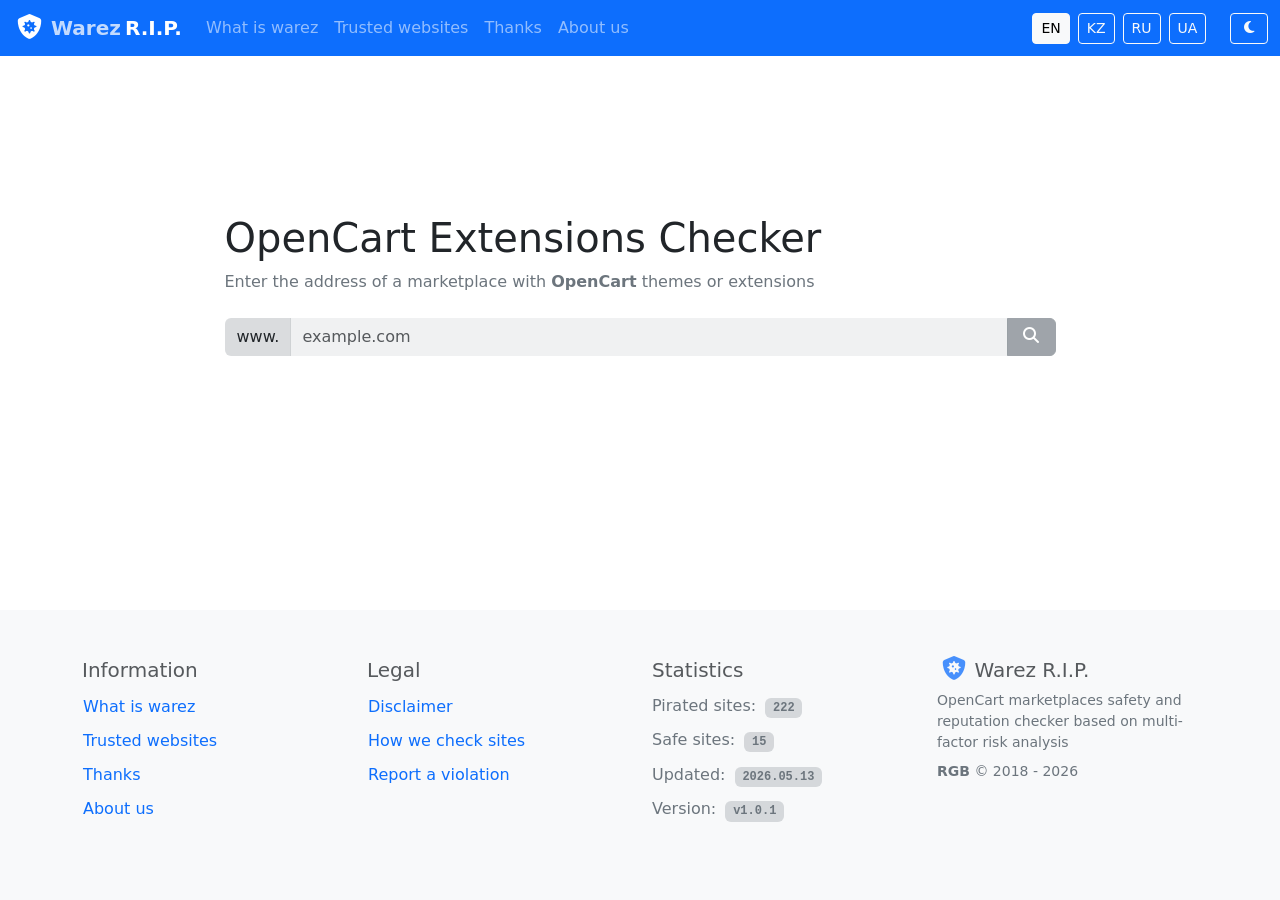
<file: index.html>
<!doctype html>
<html lang="ru">
  <head>
    <meta charset="utf-8">
    <meta name="viewport" content="width=device-width, initial-scale=1">
    <title>Проверка расширений OpenCart</title>
    <meta name="description" content="Сервис проверки безопасности и репутации OpenCart маркетплейсов, распространяющих модули и шаблоны. Анализ признаков пиратства, мошенничества и нелегального контента.">
    <meta name="robots" content="index, follow">
    <meta property="og:title" content="Warez R.I.P.">
    <meta property="og:description" content="Сервис проверки безопасности и репутации OpenCart маркетплейсов, распространяющих модули и шаблоны. Анализ признаков пиратства, мошенничества и нелегального контента.">
    <meta property="og:type" content="website">
    <link rel="canonical" href="https://warez.rip/">
    <link rel="icon" href="/favicon.svg?v=1.0.0" type="image/svg+xml">
    <link rel="icon" type="image/png" sizes="32x32" href="/favicon-32.png?v=1.0.0">
    <link rel="icon" type="image/png" sizes="16x16" href="/favicon-16.png?v=1.0.0">
    <link href="assets/css/bootstrap.min.css" rel="stylesheet">
    <link href="assets/css/stylesheet.css?v=1.0.0" rel="stylesheet">
    <link href="assets/icons/css/wr-font.css?v=1.0.0" rel="stylesheet" type="text/css">
    <script async src="https://www.googletagmanager.com/gtag/js?id=G-KSF5YLEKPT"></script>
    <script>
      window.dataLayer = window.dataLayer || [];
      function gtag(){dataLayer.push(arguments);}
      gtag('js', new Date());

      gtag('config', 'G-KSF5YLEKPT');
    </script>
  </head>

  <body class="d-flex flex-column min-vh-100 is-loading">
    <nav id="navbar" class="navbar navbar-expand-lg navbar-dark bg-primary">
      <div class="container-fluid">
        <span class="navbar-brand d-flex gap-1 align-items-center fs-5 fw-semibold"><i class="wr-icon wr-icon-shield-virus"></i> <span class="opacity-75">Warez</span>R.I.P.</span>
        <button class="navbar-toggler" type="button" data-bs-toggle="collapse" data-bs-target="#navbarNav" aria-controls="navbarNav" aria-expanded="false" aria-label="Toggle navigation">
          <span class="navbar-toggler-icon"></span>
        </button>
        <div class="collapse navbar-collapse mt-2 mt-lg-0" id="navbarNav">
          <ul class="navbar-nav me-4">
            <li class="nav-item py-1 py-lg-0">
              <button type="button" class="nav-link" data-bs-toggle="modal" data-bs-target="#modal-warez" data-i18n="modal-warez-title">Что такое варез?</button>
            </li>
            <li class="nav-item py-1 py-lg-0">
              <button type="button" class="nav-link" data-bs-toggle="modal" data-bs-target="#modal-trusted" data-i18n="modal-trusted-title">Легальные сайты</button>
            </li>
            <li class="nav-item py-1 py-lg-0">
              <button type="button" class="nav-link" data-bs-toggle="modal" data-bs-target="#modal-contributors" data-i18n="modal-contributors-title">Благодарности</button>
            </li>
            <li class="nav-item py-1 py-lg-0">
              <button type="button" class="nav-link" data-bs-toggle="modal" data-bs-target="#modal-about" data-i18n="modal-about-title">О нас</button>
            </li>
          </ul>
          <div class="d-flex gap-2 ms-auto my-3 my-lg-0">
            <button id="lang-en" class="btn btn-outline-light btn-sm" onclick="updateLanguage('en')">EN</button>
            <button id="lang-kk" class="btn btn-light btn-sm" onclick="updateLanguage('kk')">KZ</button>
            <button id="lang-ru" class="btn btn-light btn-sm" onclick="updateLanguage('ru')">RU</button>
            <button id="lang-uk" class="btn btn-light btn-sm" onclick="updateLanguage('uk')">UA</button>
            <button id="theme-toggle" class="btn btn-outline-light btn-sm ms-3"></button>
          </div>
        </div>
      </div>
    </nav>

    <main class="container d-flex flex-column justify-content-center align-items-center flex-grow-1 p-0">
      <div class="row w-100">
        <div class="col-12 col-xl-9 mx-auto">
          <div class="mb-4">
            <h1 class="display-6 main-title mb-2" data-i18n="search-title">Проверка расширений OpenCart</h1>
            <label for="url" class="form-label text-secondary mb-4" data-i18n="search-help">Введите адрес маркетплейса с модулями или шаблонами <strong>OpenCart</strong></label>
            <div id="search-container" class="dropdown position-relative w-100">
              <div class="input-group mb-3">
                <span class="input-group-text border-0 bg-secondary bg-opacity-25">www.</span>
                <input type="url" class="form-control border-0 bg-secondary bg-opacity-10" id="url" placeholder="example.com" aria-controls="suggestions" aria-expanded="false" aria-autocomplete="list">
                <button id="clear-button" class="btn btn-light text-secondary" type="button"><i class="wr-icon wr-icon-xmark"></i></button>
                <button class="btn btn-secondary" type="button" id="search-button" data-bs-toggle="modal" data-bs-target="#modal-report" data-bs-report-source="search" disabled><i class="wr-icon wr-icon-search"></i></button>
              </div>
              <ul id="suggestions" class="dropdown-menu w-100"></ul>
            </div>
          </div>
          <div id="alert-message" class="alert border-0" role="alert"></div>
        </div>
      </div>
    </main>

    <div class="modal fade" id="modal-warez" tabindex="-1" aria-labelledby="modal-warez-label" aria-hidden="true">
      <div class="modal-dialog modal-xl">
        <div class="modal-content">
          <div class="modal-header">
            <h4 class="modal-title" id="modal-warez-label" data-i18n="modal-warez-title">Что такое варез?</h4>
            <button type="button" class="btn-close" data-bs-dismiss="modal" aria-label="Close"></button>
          </div>
          <div class="modal-body p-4">
            <div class="mb-4" data-i18n="modal-warez-intro">
              <p><strong>Варез</strong> (от wares, мн.ч. software — Программное Обеспечение, ПО) — незаконным путем распространяемое программное обеспечение с нарушением авторских прав, взломанным и модифицированным исходным кодом.</p>
              <p>Обычно код модифицируется, чтобы можно было его использовать бесплатно, но в виде «бонуса» пользователи взломанных дополнений (модулей и шаблонов) получают разного рода вредоносное ПО — трояны, майнеры, скрытую рекламы, невидимые ссылки и т.д. Мошенники стараются не просто так, а чтобы как-то монетизировать свою деятельность.</p>
              <p>Веб-сайты, распространяющие взломанное ПО, часто кодируют его файлы с помощью функции eval(). Об опасности использования этой функции вы можете прочесть в <a href="https://www.php.net/manual/en/function.eval.php" target="_blank" rel="nofollow noopener noreferrer">официальной документации PHP</a>:</p>
            </div>
            <div class="card border-danger mb-4">
              <div class="card-body">
                <h5 class="card-title" data-i18n="modal-warez-warning-title">Предупреждение</h5>
                <div>
                  <p data-i18n="modal-warez-warning-text">Использование eval() может быть очень опасно, поскольку позволяет исполнить произвольный код. Использование данной функции не рекомендуется. Если вы полностью убеждены, что нет иного способа воспроизведения необходимого функционала, обратите особое внимание на исключения обработки данных.</p>
                  <a href="https://www.php.net/manual/en/function.eval.php" class="btn btn-outline-danger" target="_blank" rel="nofollow noopener noreferrer"><i class="wr-icon wr-icon-file-lines"></i> <span data-i18n="modal-warez-warning-php-documentation">Официальная документация PHP</span></a>
                </div>
              </div>
            </div>
            <h4 data-i18n="modal-warez-consequences-title">К чему приводит использование вареза?</h4>
            <p data-i18n="modal-warez-consequences-intro">Поскольку бесплатный сыр есть только в одном месте, использование взломанных дополнений обычно вызывает последствия:</p>
            <div class="row row-cols-1 row-cols-xl-3 g-4 mb-5">
              <div class="col">
                <div class="card h-100">
                  <div class="card-body">
                    <h5 class="card-title" data-i18n="modal-warez-consequence-1-title">Нежелательный контент</h5>
                    <p class="card-text" data-i18n="modal-warez-consequence-1-text">На вашем сайте без вашего ведома появляется посторонний код, неизвестные файлы, ссылки</p>
                    <a href="https://web.archive.org/web/20230308041800/https://opencartforum.com/topic/10498-vzlom-sayta-na-opencart-1531/" class="btn btn-outline-primary" target="_blank" rel="nofollow noopener noreferrer"><i class="wr-icon wr-icon-arrow-right"></i> <span data-i18n="btn-example">Пример</span></a>
                  </div>
                </div>
              </div>
              <div class="col">
                <div class="card h-100">
                  <div class="card-body">
                    <h5 class="card-title" data-i18n="modal-warez-consequence-2-title">Скрытая реклама</h5>
                    <p class="card-text" data-i18n="modal-warez-consequence-2-text">Мошенники используют ваш магазин для скрытой рекламы своих собственных веб-ресурсов</p>
                    <a href="https://web.archive.org/web/20251006131522/https://opencartbot.com/blog/opencart-piracy-seo-manipulation" class="btn btn-outline-primary" target="_blank" rel="nofollow noopener noreferrer"><i class="wr-icon wr-icon-arrow-right"></i> <span data-i18n="btn-example">Пример</span></a>
                  </div>
                </div>
              </div>
              <div class="col">
                <div class="card h-100">
                  <div class="card-body">
                    <h5 class="card-title" data-i18n="modal-warez-consequence-3-title">Лишение техподдержки</h5>
                    <p class="card-text" data-i18n="modal-warez-consequence-3-text">Вы не сможете обратиться за технической поддержкой к реальному автору, иначе вас заблокируют</p>
                    <a href="https://web.archive.org/web/20201130014542/https://opencartforum.com/topic/72348-kontakty-v-shapke-sayta/" class="btn btn-outline-primary" target="_blank" rel="nofollow noopener noreferrer"><i class="wr-icon wr-icon-arrow-right"></i> <span data-i18n="btn-example">Пример</span></a>
                  </div>
                </div>
              </div>
              <div class="col">
                <div class="card h-100">
                  <div class="card-body">
                    <h5 class="card-title" data-i18n="modal-warez-consequence-4-title">Спам-рассылки</h5>
                    <p class="card-text" data-i18n="modal-warez-consequence-4-text">С помощью вредоносного кода злоумышленники рассылают спам через почтовый сервер вашего магазина</p>
                    <a href="https://web.archive.org/web/20230308041800/https://opencartforum.com/topic/100548-lezet-virusnya-faviconico/" class="btn btn-outline-primary" target="_blank" rel="nofollow noopener noreferrer"><i class="wr-icon wr-icon-arrow-right"></i> <span data-i18n="btn-example">Пример</span></a>
                  </div>
                </div>
              </div>
              <div class="col">
                <div class="card h-100">
                  <div class="card-body">
                    <h5 class="card-title" data-i18n="modal-warez-consequence-5-title">Увеличение риска взлома</h5>
                    <p class="card-text" data-i18n="modal-warez-consequence-5-text">Сайт с дырами в безопасности становится гораздо легче взломать, а факт взлома можно и не заметить</p>
                    <a href="https://web.archive.org/web/20230308041800/https://opencartforum.com/topic/88220-vzlom-sayta/" class="btn btn-outline-primary" target="_blank" rel="nofollow noopener noreferrer"><i class="wr-icon wr-icon-arrow-right"></i> <span data-i18n="btn-example">Пример</span></a>
                  </div>
                </div>
              </div>
            </div>
            <h4 data-i18n="modal-warez-primary-signs-title">Как распознать пиратские площадки?</h4>
            <p data-i18n="modal-warez-primary-signs-intro">Основные признаки, по которым можно определить сайты мошенников:</p>
            <ol class="list-group list-group-numbered list-group-flush mb-5">
              <li class="list-group-item d-flex justify-content-between align-items-start">
                <div class="ms-2 me-auto">
                  <div class="fw-bold" data-i18n="modal-warez-primary-sign-1-title">Проверьте название сайта в Google</div>
                  <div data-i18n="modal-warez-primary-sign-1-text">Нередко уже на 1-й странице поиска всплывет информация о ворованных дополнениях и пиратстве</div>
                </div>
              </li>
              <li class="list-group-item d-flex justify-content-between align-items-start">
                <div class="ms-2 me-auto">
                  <div class="fw-bold" data-i18n="modal-warez-primary-sign-2-title">Посмотрите на сайте раздел «О нас»</div>
                  <div data-i18n="modal-warez-primary-sign-2-text">Там будут общие фразы типа «команда опытных веб-дизайнеров и разработчиков» или «много лет занимаемся разработкой сайтов на OpenCart» без какой-либо конкретики или портфолио</div>
                </div>
              </li>
              <li class="list-group-item d-flex justify-content-between align-items-start">
                <div class="ms-2 me-auto">
                  <div class="fw-bold" data-i18n="modal-warez-primary-sign-3-title">Поищите автора конкретного модуля или шаблона</div>
                  <div data-i18n="modal-warez-primary-sign-3-text">Пираты могут иметь на сайте сотни расширений, но у них будет один автор или его не будет вообще</div>
                </div>
              </li>
              <li class="list-group-item d-flex justify-content-between align-items-start">
                <div class="ms-2 me-auto">
                  <div class="fw-bold" data-i18n="modal-warez-primary-sign-4-title">Если автор указан — проверьте в Google его имя или никнейм</div>
                  <div data-i18n="modal-warez-primary-sign-4-text">Если ничего нет, автор, вероятно, вымышленный — иначе вы найдете профили на легальных площадках и персональные сайты</div>
                </div>
              </li>
              <li class="list-group-item d-flex justify-content-between align-items-start">
                <div class="ms-2 me-auto">
                  <div class="fw-bold" data-i18n="modal-warez-primary-sign-5-title">Проверьте наличие демо-сайтов и их домены</div>
                  <div data-i18n="modal-warez-primary-sign-5-text">У большинства дополнений их не будет, но иногда (для вида) могут быть добавлены ссылки на подлинные демо-сайты самих авторов</div>
                </div>
              </li>
              <li class="list-group-item d-flex justify-content-between align-items-start">
                <div class="ms-2 me-auto">
                  <div class="fw-bold" data-i18n="modal-warez-primary-sign-6-title">Проверьте наличие платных «VIP-аккаунтов», подписок и тому подобного</div>
                  <div data-i18n="modal-warez-primary-sign-6-text">Механизмы, открывающие доступ ко всем расширениям разных авторов, по определению невозможны на легальных площадках</div>
                </div>
              </li>
              <li class="list-group-item d-flex justify-content-between align-items-start">
                <div class="ms-2 me-auto">
                  <div class="fw-bold" data-i18n="modal-warez-primary-sign-7-title">Поищите юридическую информацию</div>
                  <div data-i18n="modal-warez-primary-sign-7-text">Пираты никогда не указывают свои настоящие реквизиты — из контактов будут лишь e-mail и Telegram</div>
                </div>
              </li>
            </ol>
            <h4 data-i18n="modal-warez-secondary-signs-title">Какие еще доказательства пиратства могут быть?</h4>
            <p data-i18n="modal-warez-secondary-signs-intro">Нелегальные ресурсы часто имеют еще более очевидные признаки:</p>
            <ul>
              <li data-i18n="modal-warez-secondary-sign-1">На дополнения организовываются «складчины», т.е. групповая покупка одного дополнения</li>
              <li data-i18n="modal-warez-secondary-sign-2">В разделах с дополнениями вы видите слова «nulled», «cracked», «складчина», «слив», «без ioncube»</li>
              <li data-i18n="modal-warez-secondary-sign-3">От вас требуют совершить какое-то действие, чтобы скачать файл (поставить лайк, подписаться)</li>
              <li data-i18n="modal-warez-secondary-sign-4">Скачивание дополнений ограничено для тех, кто недавно зарегистрировался, но ограничения можно снять за отдельную плату</li>
              <li data-i18n="modal-warez-secondary-sign-5">Ссылка на загрузку дополнения лежит под спойлером, для раскрытия нужно заплатить администрации</li>
              <li data-i18n="modal-warez-secondary-sign-6">После скачивания файла вы обнаруживаете, что он запаролен, а чтобы узнать пароль, нужно платить администрации</li>
              <li data-i18n="modal-warez-secondary-sign-7">Сайт копирует дизайн или использует отдельные его элементы с официальных сайтов</li>
              <li data-i18n="modal-warez-secondary-sign-8">Ссылки на загрузку дополнений ведут на бесплатные файлообменники, но не на сервер самого сайта</li>
            </ul>
            <p data-i18n="modal-warez-secondary-signs-outro">Конечно, это не все признаки того, что сайт однозначно представляет опасность. Поэтому если вы не уверены, с каким именно сайтом имеете дело, воспользуйтесь этим проверочным сервисом и введите адрес подозрительного сайта в поле ввода. Если нам что-либо известно об указанном сайте — вы сразу получите информацию.</p>
          </div>
          <div class="modal-footer">
            <button type="button" class="btn btn-outline-secondary" data-bs-dismiss="modal" data-i18n="btn-close">Закрыть</button>
          </div>
        </div>
      </div>
    </div>

    <div class="modal fade" id="modal-trusted" tabindex="-1" aria-labelledby="modal-trusted-label" aria-hidden="true">
      <div class="modal-dialog modal-xl">
        <div class="modal-content">
          <div class="modal-header">
            <h4 class="modal-title" id="modal-trusted-label" data-i18n="modal-trusted-title">Легальные сайты</h4>
            <button type="button" class="btn-close" data-bs-dismiss="modal" aria-label="Close"></button>
          </div>
          <div class="modal-body p-4">
            <p data-i18n="modal-trusted-intro">Отличить легальные сайты от нелегальных, распространяющих взломанное и вредоносное программное обеспечение под видом легального, на практике несложно. Количество надёжных площадок ограничено, а их список хорошо известен. В странах Восточной Европы и соседних регионах можно выделить 5 наиболее известных OpenCart-маркетплейсов:</p>
            <ol class="list-group list-group-numbered list-group-flush mb-3">
              <li class="list-group-item d-flex justify-content-between align-items-start">
                <div class="ms-2 me-auto">
                  <div class="fw-bold">OpenCart Forum</div>
                  <div data-i18n="modal-trusted-site-1-text">Крупнейший тематический форум с магазином дополнений и популярной сборкой ocStore</div>
                </div>
              </li>
              <li class="list-group-item d-flex justify-content-between align-items-start">
                <div class="ms-2 me-auto">
                  <div class="fw-bold">LiveOpencart</div>
                  <div data-i18n="modal-trusted-site-2-text">Известный магазин дополнений, работающий с 2014 года</div>
                </div>
              </li>
              <li class="list-group-item d-flex justify-content-between align-items-start">
                <div class="ms-2 me-auto">
                  <div class="fw-bold">Opencart-russia</div>
                  <div data-i18n="modal-trusted-site-3-text">Магазин дополнений с собственной сборкой</div>
                </div>
              </li>
              <li class="list-group-item d-flex justify-content-between align-items-start">
                <div class="ms-2 me-auto">
                  <div class="fw-bold">ProDelo</div>
                  <div data-i18n="modal-trusted-site-4-text">Проект, специализировавшийся на видеообзорах</div>
                </div>
              </li>
              <li class="list-group-item d-flex justify-content-between align-items-start">
                <div class="ms-2 me-auto">
                  <div class="fw-bold">OpenCart Club</div>
                  <div data-i18n="modal-trusted-site-5-text">Проект с форумом и магазином дополнений</div>
                </div>
              </li>
              <li class="list-group-item d-flex justify-content-between align-items-start">
                <div class="ms-2 me-auto">
                  <div class="fw-bold">OpenCart Code</div>
                  <div data-i18n="modal-trusted-site-6-text">Новый маркетплейс от разработчиков дополнений</div>
                </div>
              </li>
            </ol>
            <div class="mb-4" data-i18n="modal-trusted-outro">
              <p>Существует также официальный сайт OpenCart и международный маркетплейс, однако здесь рассматривается прежде всего локальный рынок, где подобные нарушения встречаются чаще.</p>
              <p>В список не включены личные сайты и магазины авторов дополнений, поскольку их достаточно много и за ними сложнее следить. Проверить их подлинность можно напрямую, связавшись с автором.</p>
            </div>
            <div class="card border-warning mb-4">
              <div class="card-body">
                <h5 class="card-title" data-i18n="modal-trusted-attention-title">Обратите внимание</h5>
                <div>
                  <p data-i18n="modal-trusted-attention-text">Если сайт не является личным проектом разработчика и не входит в число известных площадок, перечисленных выше — к нему стоит относиться с повышенной осторожностью и дополнительно проверять его перед использованием.</p>
                  <button type="button" class="btn btn-outline-warning" data-bs-dismiss="modal"><i class="wr-icon wr-icon-arrow-right"></i> <span data-i18n="btn-check-website">Проверить вебсайт</span></button>
                </div>
              </div>
            </div>
          </div>
          <div class="modal-footer">
            <button type="button" class="btn btn-outline-secondary" data-bs-dismiss="modal" data-i18n="btn-close">Закрыть</button>
          </div>
        </div>
      </div>
    </div>

    <div class="modal fade" id="modal-about" tabindex="-1" aria-labelledby="modal-about-label" aria-hidden="true">
      <div class="modal-dialog modal-xl">
        <div class="modal-content">
          <div class="modal-header">
            <h4 class="modal-title" id="modal-about-label" data-i18n="modal-about-title">О нас</h4>
            <button type="button" class="btn-close" data-bs-dismiss="modal" aria-label="Close"></button>
          </div>
          <div class="modal-body p-4">
            <div class="mb-5" data-i18n="modal-about-text">
              <p>Если вы оказались здесь впервые, у вас может возникнуть вопрос: кто и на каком основании определяет надежность сайтов?</p>
              <p>Многие участники сообщества OpenCart давно знают меня под ником <a href="https://web.archive.org/web/20251027223010/https://opencartforum.com/ru/profile/3518-rgb/" target="_blank" rel="nofollow noopener noreferrer">RGB</a>. Этот некоммерческий проект был создан как простой проверочный инструмент и поддерживается на основе личного опыта и вклада участников сообщества. Его цель — помочь пользователям и разработчикам выявлять маркетплейсы, распространяющие взломанные модули и шаблоны OpenCart.</p>
              <p>Сервис публично существует с <strong>мая 2018 года</strong>, что подтверждается <a href="https://web.archive.org/web/20250618050659/https://opencartforum.com/blogs/entry/104-otkuda-mozhno-kachat-moduli/" target="_blank" rel="nofollow noopener noreferrer">обсуждением на форуме</a>. За это время он стал известным инструментом в сообществе и регулярно упоминается в контексте проверки подозрительных ресурсов.</p>
              <p>Добавление сайтов в базу основано на совокупности признаков, а не на единичных случаях. Все ресурсы проходят тщательную проверку перед добавлением, учитывается также история домена, поэтому смена тематики сайта после попадания в базу не играет никакой роли. За всё время существования сервиса случаи пересмотра решений были единичными, что делает случайные ошибки маловероятными.</p>
              <p>Иногда встречаются попытки копирования или частичного воспроизведения сервиса со стороны пиратских ресурсов. Если вы нашли похожий проект с доменом, отличающимся от <strong>warez.rip</strong>, а также с другим списком сайтов — рекомендуется дополнительно проверить его подлинность.</p>
            </div>
            <div class="card mb-4">
              <div class="card-body">
                <h5 class="card-title" data-i18n="modal-about-contacts-title">Для связи и участия в проекте</h5>
                <p class="card-text" data-i18n="modal-about-contacts-text">Свяжитесь с нами, если у вас остались вопросы или вы хотите поделиться информацией</p>
                <div class="d-flex flex-wrap gap-2">
                  <a href="mailto:opencart.check@gmail.com" class="btn btn-primary"><i class="wr-icon wr-icon-envelope-open"></i> <span data-i18n="btn-email">Отправить письмо</span></a>
                  <a href="https://opencartforum.com/ru/profile/3518-rgb/" class="btn btn-secondary" target="_blank" rel="nofollow noopener noreferrer"><i class="wr-icon wr-icon-opencart"></i> <span data-i18n="btn-message">Написать на форум</span></a>
                  <a href="https://github.com/beschasny/warez.rip" class="btn btn-secondary" target="_blank" rel="nofollow noopener noreferrer"><i class="wr-icon wr-icon-github"></i> <span data-i18n="btn-commit">Создать коммит</span></a>
                </div>
              </div>
            </div>
          </div>
          <div class="modal-footer">
            <button type="button" class="btn btn-outline-secondary" data-bs-dismiss="modal" data-i18n="btn-close">Закрыть</button>
          </div>
        </div>
      </div>
    </div>

    <div class="modal fade" id="modal-contributors" tabindex="-1" aria-labelledby="modal-contributors-label" aria-hidden="true">
      <div class="modal-dialog modal-xl">
        <div class="modal-content">
          <div class="modal-header">
            <h4 class="modal-title" id="modal-contributors-label" data-i18n="modal-contributors-title">Благодарности</h4>
            <button type="button" class="btn-close" data-bs-dismiss="modal" aria-label="Close"></button>
          </div>
          <div class="modal-body p-4">
            <div data-i18n="modal-contributors-text">
              <p>Хочу выразить огромную благодарность всем, кто помогал и продолжает помогать с наполнением базы пиратских сайтов и развитием идей проекта. Отдельно стоит отметить вклад <strong>spectre</strong> и <strong>AlexDW</strong>. Спасибо!</p>
              <p>Спасибо и всем остальным участникам сообщества, которые помогали в развитии сервиса:</p>
            </div>
            <ul class="fw-semibold">
              <li>ArtemPitov</li>
              <li>Bn174uk</li>
              <li>costas</li>
              <li>Exploits</li>
              <li>halfhope</li>
              <li>HyperLabTeam</li>
              <li>invays</li>
              <li>klaos27</li>
              <li>markimax</li>
              <li>matroskin92</li>
              <li>mpn2005</li>
              <li>OCdevWizard</li>
              <li>octemplates</li>
              <li>Sha</li>
              <li>shoputils</li>
              <li>SooR</li>
              <li>sv2109</li>
              <li>Tom</li>
              <li>whiteblue</li>
            </ul>
          </div>
          <div class="modal-footer">
            <button type="button" class="btn btn-outline-secondary" data-bs-dismiss="modal" data-i18n="btn-close">Закрыть</button>
          </div>
        </div>
      </div>
    </div>

    <div class="modal fade" id="modal-disclaimer" tabindex="-1" aria-labelledby="modal-disclaimer-label" aria-hidden="true">
      <div class="modal-dialog modal-xl">
        <div class="modal-content">
          <div class="modal-header">
            <h4 class="modal-title" id="modal-disclaimer-label" data-i18n="modal-disclaimer-title">Отказ от ответственности</h4>
            <button type="button" class="btn-close" data-bs-dismiss="modal" aria-label="Close"></button>
          </div>
          <div class="modal-body p-4">
            <div data-i18n="modal-disclaimer-text">
              <p>Сервис носит информационно-аналитический характер и предоставляет независимую экспертную оценку сайтов.</p>
              <p>Представленная оценка основана на анализе доступной информации и отражает совокупный результат обработки данных.</p>
              <p>Сервис не подтверждает и не опровергает факты нарушения законодательства и не принимает решений о правовом статусе ресурсов.</p>
              <p>Решение о взаимодействии с любыми сторонними сайтами пользователь принимает самостоятельно.</p>
            </div>
          </div>
          <div class="modal-footer">
            <button type="button" class="btn btn-outline-secondary" data-bs-dismiss="modal" data-i18n="btn-close">Закрыть</button>
          </div>
        </div>
      </div>
    </div>

    <div class="modal fade" id="modal-methodology" tabindex="-1" aria-labelledby="modal-methodology-label" aria-hidden="true">
      <div class="modal-dialog modal-xl">
        <div class="modal-content">
          <div class="modal-header">
            <h4 class="modal-title" id="modal-methodology-label" data-i18n="modal-methodology-title">Как мы проверяем сайты</h4>
            <button type="button" class="btn-close" data-bs-dismiss="modal" aria-label="Close"></button>
          </div>
          <div class="modal-body p-4">
            <div data-i18n="modal-methodology-text">
              <p>Оценка сайтов формируется на основе анализа совокупности признаков.</p>
              <p>Учитываются данные о сайте в поисковых системах и на тематических ресурсах, включая упоминания, отзывы и сведения о возможных нарушениях или распространении нелегального контента.</p>
              <p>Анализируется информация о владельце ресурса, включая наличие контактных и юридических данных и степень прозрачности предоставленных сведений.</p>
              <p>Оценивается структура сайта и размещённый контент, включая характер материалов и способы их организации.</p>
              <p>Учитываются способы распространения контента, включая использование сторонних сервисов, внешних источников загрузки, ограничений доступа и платных механизмов получения файлов.</p>
              <p>Принимаются во внимание косвенные признаки, которые могут указывать на потенциально нелегальный характер распространения контента, включая массовое размещение материалов, сокрытие авторства, подписочные модели доступа и ограничения при получении файлов.</p>
              <p>Также учитываются признаки заимствования дизайна известных ресурсов.</p>
              <p>Дополнительно проводится сопоставление с известными легальными и нелегальными источниками и ранее выявленными случаями нарушений.</p>
            </div>
          </div>
          <div class="modal-footer">
            <button type="button" class="btn btn-outline-secondary" data-bs-dismiss="modal" data-i18n="btn-close">Закрыть</button>
          </div>
        </div>
      </div>
    </div>

    <div class="modal fade" id="modal-report" tabindex="-1" aria-labelledby="modal-report-label" aria-hidden="true">
      <div class="modal-dialog modal-xl">
        <div class="modal-content">
          <div class="modal-header">
            <h4 class="modal-title" id="modal-report-label" data-i18n="modal-report-title">Сообщить о подозрительном ресурсе</h4>
            <button type="button" class="btn-close" data-bs-dismiss="modal" aria-label="Close"></button>
          </div>
          <div class="modal-body p-4">
            <div class="alert alert-secondary modal-report-alert mb-4" role="alert">
              <i class="wr-icon wr-icon-circle-question"></i>
              <span data-i18n="modal-report-alert-text">На данный момент у нас нет информации об этом сайте</span>
            </div>
            <div class="card mb-4">
              <div class="card-body">
                <h5 class="card-title" data-i18n="modal-report-main-title">Обнаружили подозрительный сайт?</h5>
                <p class="card-text" data-i18n="modal-report-main-text">Сообщите нам адрес сайта и то, что вызвало подозрения в его нелегальности</p>
                <div class="d-flex flex-wrap gap-2">
                  <a href="mailto:opencart.check@gmail.com" class="btn btn-primary"><i class="wr-icon wr-icon-envelope-open"></i> <span data-i18n="btn-email">Отправить письмо</span></a>
                  <a href="https://opencartforum.com/ru/profile/3518-rgb/" class="btn btn-secondary" target="_blank" rel="nofollow noopener noreferrer"><i class="wr-icon wr-icon-opencart"></i> <span data-i18n="btn-message">Написать на форум</span></a>
                  <a href="https://github.com/beschasny/warez.rip" class="btn btn-secondary" target="_blank" rel="nofollow noopener noreferrer"><i class="wr-icon wr-icon-github"></i> <span data-i18n="btn-commit">Создать коммит</span></a>
                </div>
              </div>
            </div>
            <div class="row row-cols-1 row-cols-xl-3 g-4 mb-4">
              <div class="col">
                <div class="card h-100">
                  <div class="card-body">
                    <h5 class="card-title">Safe Browsing</h5>
                    <p class="card-text" data-i18n="modal-report-text-1">Сообщите о мошеннических сайтах и вредоносном программном обеспечении</p>
                    <a href="https://developers.google.com/search/help/report-quality-issues" class="btn btn-outline-primary" target="_blank" rel="nofollow noopener noreferrer"><i class="wr-icon wr-icon-arrow-right"></i> <span data-i18n="btn-report">Сообщить</span></a>
                  </div>
                </div>
              </div>
              <div class="col">
                <div class="card h-100">
                  <div class="card-body">
                    <h5 class="card-title">Cloudflare Abuse Report</h5>
                    <p class="card-text" data-i18n="modal-report-text-2">Сообщите о нарушениях сайтов, скрывающихся за Cloudflare</p>
                    <a href="https://abuse.cloudflare.com/" class="btn btn-outline-primary" target="_blank" rel="nofollow noopener noreferrer"><i class="wr-icon wr-icon-arrow-right"></i> <span data-i18n="btn-report">Сообщить</span></a>
                  </div>
                </div>
              </div>
              <div class="col">
                <div class="card h-100">
                  <div class="card-body">
                    <h5 class="card-title">Google Report Content</h5>
                    <p class="card-text" data-i18n="modal-report-text-3">Запросите удаление контента за нарушения или по правовым основаниям</p>
                    <a href="https:/reportcontent.google.com" class="btn btn-outline-primary" target="_blank" rel="nofollow noopener noreferrer"><i class="wr-icon wr-icon-arrow-right"></i> <span data-i18n="btn-report">Сообщить</span></a>
                  </div>
                </div>
              </div>
            </div>
            <p data-i18n="modal-report-outro">Если вы уверены, что сайт представляет опасность, использование указанных выше сервисов может помочь инициировать дополнительные меры в отношении нарушителей.</p>
          </div>
          <div class="modal-footer">
            <button type="button" class="btn btn-outline-secondary" data-bs-dismiss="modal" data-i18n="btn-close">Закрыть</button>
          </div>
        </div>
      </div>
    </div>

    <footer class="bg-body-tertiary py-5 mt-auto">
      <div class="container">
        <div class="row">
          <div class="col-md-6 col-lg-3 mb-2">
            <h5 class="opacity-75 fw-light" data-i18n="footer-information-title">Информация</h5>
            <ul class="list-unstyled">
              <li>
                <button type="button" class="btn btn-link btn-link-primary text-decoration-none px-0 py-1" data-bs-toggle="modal" data-bs-target="#modal-warez" data-i18n="modal-warez-title">Что такое варез</button>
              </li>
              <li>
                <button type="button" class="btn btn-link btn-link-primary text-decoration-none px-0 py-1" data-bs-toggle="modal" data-bs-target="#modal-trusted" data-i18n="modal-trusted-title">Легальные сайты</button>
              </li>
              <li>
                <button type="button" class="btn btn-link btn-link-primary text-decoration-none px-0 py-1" data-bs-toggle="modal" data-bs-target="#modal-contributors" data-i18n="modal-contributors-title">Благодарности</button>
              </li>
              <li>
                <button type="button" class="btn btn-link btn-link-primary text-decoration-none px-0 py-1" data-bs-toggle="modal" data-bs-target="#modal-about" data-i18n="modal-about-title">О нас</button>
              </li>
            </ul>
          </div>
          <div class="col-md-6 col-lg-3 mb-2">
            <h5 class="opacity-75 fw-light" data-i18n="footer-legal-title">Правила и условия</h5>
            <ul class="list-unstyled">
              <li>
                <button type="button" class="btn btn-link btn-link-primary text-decoration-none px-0 py-1" data-bs-toggle="modal" data-bs-target="#modal-disclaimer" data-i18n="modal-disclaimer-title">Отказ от ответственности</button>
              </li>
              <li>
                <button type="button" class="btn btn-link btn-link-primary text-decoration-none px-0 py-1" data-bs-toggle="modal" data-bs-target="#modal-methodology" data-i18n="modal-methodology-title">Как мы проверяем сайты</button>
              </li>
              <li>
                <button type="button" class="btn btn-link btn-link-primary text-decoration-none px-0 py-1" data-bs-toggle="modal" data-bs-target="#modal-report" data-bs-report-source="footer" data-i18n="footer-legal-report-title">Сообщить о нарушении</button>
              </li>
            </ul>
          </div>
          <div class="col-md-6 col-lg-3 mb-2">
            <h5 class="opacity-75 fw-light" data-i18n="footer-statistics-title">Статистика</h5>
            <ul class="list-unstyled text-secondary">
              <li class="py-1">
                <span class="text-decoration-none" data-i18n="footer-statistics-pirated-sites-title">Пиратских сайтов:</span> <span class="badge bg-secondary bg-opacity-25 text-secondary font-monospace ms-1" data-i18n="footer-statistics-pirated-sites-counter">220</span>
              </li>
              <li class="py-1">
                <span class="text-decoration-none" data-i18n="footer-statistics-safe-sites-title">Легальных сайтов:</span> <span class="badge bg-secondary bg-opacity-25 text-secondary font-monospace ms-1" data-i18n="footer-statistics-safe-sites-counter">14</span>
              </li>
              <li class="py-1">
                <span class="text-decoration-none" data-i18n="footer-statistics-data-updated-title">Обновлено:</span> <span class="badge bg-secondary bg-opacity-25 text-secondary font-monospace ms-1" data-i18n="footer-statistics-data-updated-date">2026.05.13</span>
              </li>
              <li class="py-1">
                <span class="text-decoration-none" data-i18n="footer-statistics-app-version-title">Версия:</span> <span class="badge bg-secondary bg-opacity-25 text-secondary font-monospace ms-1" data-i18n="footer-statistics-app-version-number">v1.0.1</span>
              </li>
            </ul>
          </div>
          <div class="col-md-6 col-lg-3 mb-2">
            <h5 class="opacity-75 fw-light  d-flex align-items-center gap-1 mb-2"><i id="footer-icon" class="wr-icon wr-icon-shield-virus text-primary m-0 fs-4"></i> Warez R.I.P.</h5>
            <ul class="list-unstyled small text-secondary">
              <li class="mb-2" data-i18n="footer-brand-text">Проверка репутации и безопасности маркетплейсов OpenCart на основе комплексного анализа данных</li>
              <li class="mb-2" data-i18n="footer-copyright-text">
                <strong>RGB</strong> &copy; 2018 &ndash; 2026
              </li>
            </ul>
          </div>
        </div>
      </div>
    </footer>
    <script src="assets/js/bootstrap.bundle.min.js" defer></script>
    <script src="assets/js/common.js" defer></script>
  </body>
</html>
</file>
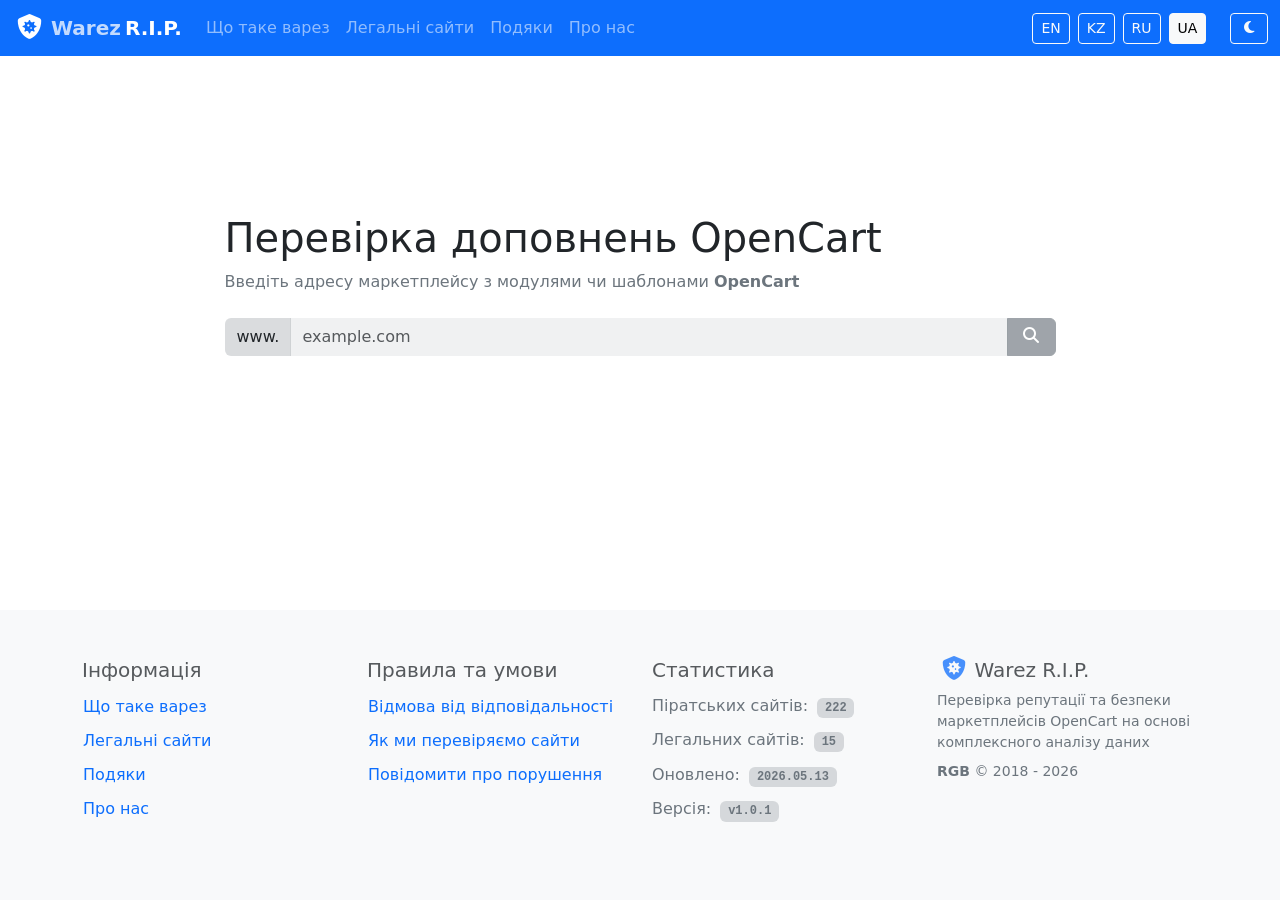
<file: ua/index.html>
<!doctype html>
<html>
  <head>
    <meta charset="utf-8">
    <noscript>
      <meta http-equiv="refresh" content="0; url=/" />
    </noscript>
  </head>
  <body>
    <script>
      try {
        localStorage.setItem('preferredLanguage', 'uk');
      } catch(e) {}

      requestAnimationFrame(() => {
        location.replace(window.location.origin + '/');
      });
    </script>
  </body>
</html>
</file>
<file: assets/css/stylesheet.css>
.btn-link-primary {
	--bs-btn-color: var(--bs-link-color);
	--bs-btn-hover-color: var(--bs-link-hover-color);
}

.btn-link-success {
	--bs-btn-color: var(--bs-success);
	--bs-btn-hover-color: var(--bs-success);
}

.btn-link-danger {
	--bs-btn-color: var(--bs-danger);
	--bs-btn-hover-color: var(--bs-danger);
}

.wr-icon {
	display: inline-block;
	line-height: 1;
	transition: color 0.3s ease-out
}

body.is-loading {
	visibility: hidden;
}

#navbar {
	transition: background-color 0.3s ease-out;
}

#navbar .wr-icon-shield-virus {
	font-size: 1.25em;
	margin: 0;
}

#clear-button {
	background-color: transparent;
	border-color: transparent;
	opacity: 0;
	pointer-events: none;
	position: absolute;
	right: 3.25em;
	transition: opacity 0.3s ease-out;
	z-index: 5;
}

input:not(:placeholder-shown) + #clear-button {
	opacity: 1;
	pointer-events: auto;
}

#suggestions {
	display: block;
	opacity: 0;
	pointer-events: none;
	transform: translateY(-8px);
	transition: opacity 0.3s ease-out, transform 0.3s ease-out;
}

#suggestions.show {
	opacity: 1;
	transform: translateY(0);
	pointer-events: auto;
}

#alert-message {
	min-height: 3.5rem;
	opacity: 0;
	transition: opacity 0.3s ease-out;
}

#alert-message:not(:empty) {
	opacity: 1;
}

#alert-message button {
	background-color: transparent;
	border: 0;
	border-bottom: 1px dashed;
	border-radius: 0;
	color: var(--bs-danger-text-emphasis);
	font-weight: 600;
	padding: 0;
	text-decoration: none;
}

#alert-message button:focus-visible {
	box-shadow: 0 0 0 0.25rem rgba(var(--bs-danger-rgb), .5);
	outline: 0;
}

footer .badge {
	margin-bottom: .15rem;
}

@media (max-width: 991.98px) {
	main {
		min-height: 70vh;
	}
}

@media (max-width: 576px) {
	.main-title {
		font-size: 1.5em;
	}

	#alert-message {
		min-height: 6.5rem;
	}
}
</file>
<file: assets/icons/css/wr-font.css>
@font-face {
  font-family: 'wr-font';
  src: url('../font/wr-font.eot?81729549');
  src: url('../font/wr-font.eot?81729549#iefix') format('embedded-opentype'),
       url('../font/wr-font.woff2?81729549') format('woff2'),
       url('../font/wr-font.woff?81729549') format('woff'),
       url('../font/wr-font.ttf?81729549') format('truetype'),
       url('../font/wr-font.svg?81729549#wr-font') format('svg');
  font-weight: normal;
  font-style: normal;
}
/* Chrome hack: SVG is rendered more smooth in Windozze. 100% magic, uncomment if you need it. */
/* Note, that will break hinting! In other OS-es font will be not as sharp as it could be */
/*
@media screen and (-webkit-min-device-pixel-ratio:0) {
  @font-face {
    font-family: 'wr-font';
    src: url('../font/wr-font.svg?81729549#wr-font') format('svg');
  }
}
*/
[class^="wr-icon-"]:before, [class*=" wr-icon-"]:before {
  font-family: "wr-font";
  font-style: normal;
  font-weight: normal;
  speak: never;

  display: inline-block;
  text-decoration: inherit;
  width: 1em;
  margin-right: .2em;
  text-align: center;
  /* opacity: .8; */

  /* For safety - reset parent styles, that can break glyph codes*/
  font-variant: normal;
  text-transform: none;

  /* fix buttons height, for twitter bootstrap */
  line-height: 1em;

  /* Animation center compensation - margins should be symmetric */
  /* remove if not needed */
  margin-left: .2em;

  /* you can be more comfortable with increased icons size */
  /* font-size: 120%; */

  /* Font smoothing. That was taken from TWBS */
  -webkit-font-smoothing: antialiased;
  -moz-osx-font-smoothing: grayscale;

  /* Uncomment for 3D effect */
  /* text-shadow: 1px 1px 1px rgba(127, 127, 127, 0.3); */
}

.wr-icon-shield-virus:before { content: '\e800'; } /* '' */
.wr-icon-xmark:before { content: '\e801'; } /* '' */
.wr-icon-theme-light:before { content: '\e802'; } /* '' */
.wr-icon-theme-dark:before { content: '\e803'; } /* '' */
.wr-icon-search:before { content: '\e804'; } /* '' */
.wr-icon-github:before { content: '\e805'; } /* '' */
.wr-icon-envelope-open:before { content: '\e806'; } /* '' */
.wr-icon-opencart:before { content: '\e807'; } /* '' */
.wr-icon-circle-xmark:before { content: '\e808'; } /* '' */
.wr-icon-circle-check:before { content: '\e809'; } /* '' */
.wr-icon-circle-question:before { content: '\e810'; } /* '' */
.wr-icon-arrow-right:before { content: '\e811'; } /* '' */
.wr-icon-file-lines:before { content: '\e812'; } /* '' */
</file>
